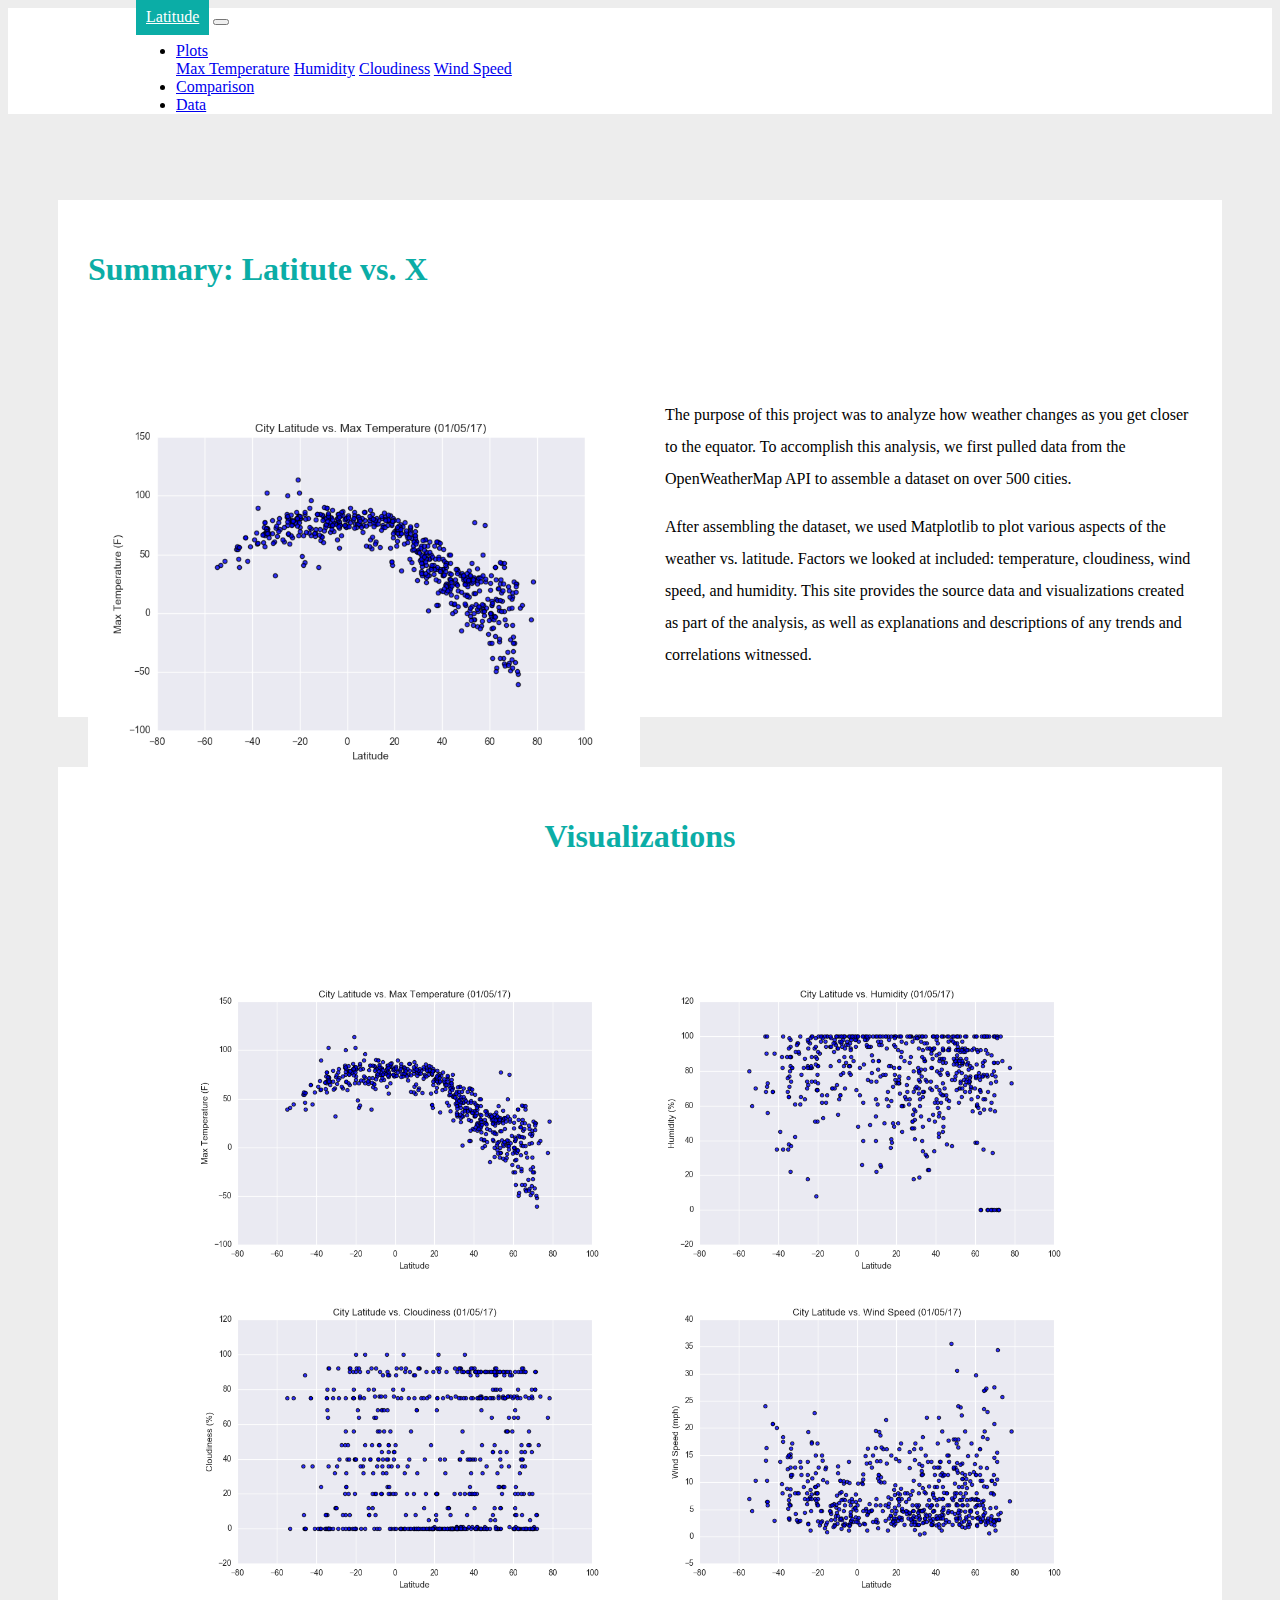
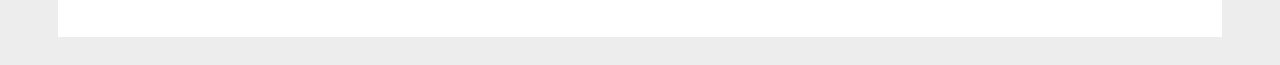
<file: index.html>
<!doctype html>
<html lang="en">
  <head>
    <!-- Required meta tags -->
    <meta charset="utf-8">
    <meta name="viewport" content="width=device-width, initial-scale=1, shrink-to-fit=no">

    <!-- Bootstrap CSS -->
    <link rel="stylesheet" href="https://stackpath.bootstrapcdn.com/bootstrap/4.1.3/css/bootstrap.min.css" integrity="sha384-MCw98/SFnGE8fJT3GXwEOngsV7Zt27NXFoaoApmYm81iuXoPkFOJwJ8ERdknLPMO" crossorigin="anonymous">
    <link rel="stylesheet" href="styles.css">
    <title>Hello, world!</title>

    
  </head>

  <body>
        <nav class="navbar navbar-expand-lg navbar-light">
                <a class="navbar-brand" href="html-css-hw-main.html">Latitude</a>
                <button class="navbar-toggler" type="button" data-toggle="collapse" data-target="#navbarSupportedContent" aria-controls="navbarSupportedContent" aria-expanded="false" aria-label="Toggle navigation">
                  <span class="navbar-toggler-icon"></span>
                </button>
              
                <div class="collapse navbar-collapse w-100 order-3 dual-collapse2" id="navbarSupportedContent">
                  <ul class="navbar-nav ml-auto">
                        <li class="nav-item dropdown">
                                <a class="nav-link dropdown-toggle" href="#" id="navbarDropdown" role="button" data-toggle="dropdown" aria-haspopup="true" aria-expanded="false">
                                  Plots
                                </a>
                                <div class="dropdown-menu" aria-labelledby="navbarDropdown">
                                  <a class="dropdown-item" href="viz-1.html">Max Temperature</a>
                                  <a class="dropdown-item" href="viz-2.html">Humidity</a>
                                  <a class="dropdown-item" href="viz-3.html">Cloudiness</a>
                                  <a class="dropdown-item" href="viz-4.html">Wind Speed</a>
                                </div>
                              </li>
                    <li class="nav-item">
                      <a class="nav-link" href="comparisons.html">Comparison</a>
                    </li>
                    <li class="nav-item">
                      <a class="nav-link" href="data.html">Data</a>
                    </li>
                    
                  </ul>
                </div>
              </nav>
    <div class="container-fluid">
            <div class="row">
                <div class='col-lg-8'>
                    <div class='row-container'>
                    <h1>Summary: Latitute vs. X</h1>
                <img class='featured-image' src='Fig1.png'/>
                    <p>The purpose of this project was to analyze how weather changes as you get closer to the equator. 
                        To accomplish this analysis, we first pulled data from the OpenWeatherMap API to assemble a dataset 
                        on over 500 cities.                    
                    </p>
                    <p>After assembling the dataset, we used Matplotlib to plot various aspects of the weather vs. latitude. Factors we looked at included: 
                        temperature, cloudiness, wind speed, and humidity. This site provides the source data and visualizations created as part of the analysis, 
                        as well as explanations and descriptions of any trends and correlations witnessed.
                    </p>
                </div>
                    </div>
                <div class='col-lg-4 center-align'>
                    <div class='row-container viz'>
                        <h1>Visualizations</h1>
                <a href='viz-1.html'><img class='image-viz' src='Fig1.png'/></a>
                <a href='viz-2.html'><img class='image-viz' src='Fig2.png'/></a>
                <a href='viz-3.html'><img class='image-viz' src='Fig3.png'/></a>
                <a href='viz-4.html'><img class='image-viz' src='Fig4.png'/></a>
                </div>
                    </div>
            </div>
        </div>
    <!-- Optional JavaScript -->
    <!-- jQuery first, then Popper.js, then Bootstrap JS -->
    <script src="https://code.jquery.com/jquery-3.3.1.slim.min.js" integrity="sha384-q8i/X+965DzO0rT7abK41JStQIAqVgRVzpbzo5smXKp4YfRvH+8abtTE1Pi6jizo" crossorigin="anonymous"></script>
    <script src="https://cdnjs.cloudflare.com/ajax/libs/popper.js/1.14.3/umd/popper.min.js" integrity="sha384-ZMP7rVo3mIykV+2+9J3UJ46jBk0WLaUAdn689aCwoqbBJiSnjAK/l8WvCWPIPm49" crossorigin="anonymous"></script>
    <script src="https://stackpath.bootstrapcdn.com/bootstrap/4.1.3/js/bootstrap.min.js" integrity="sha384-ChfqqxuZUCnJSK3+MXmPNIyE6ZbWh2IMqE241rYiqJxyMiZ6OW/JmZQ5stwEULTy" crossorigin="anonymous"></script>
  </body>
</html>
</file>
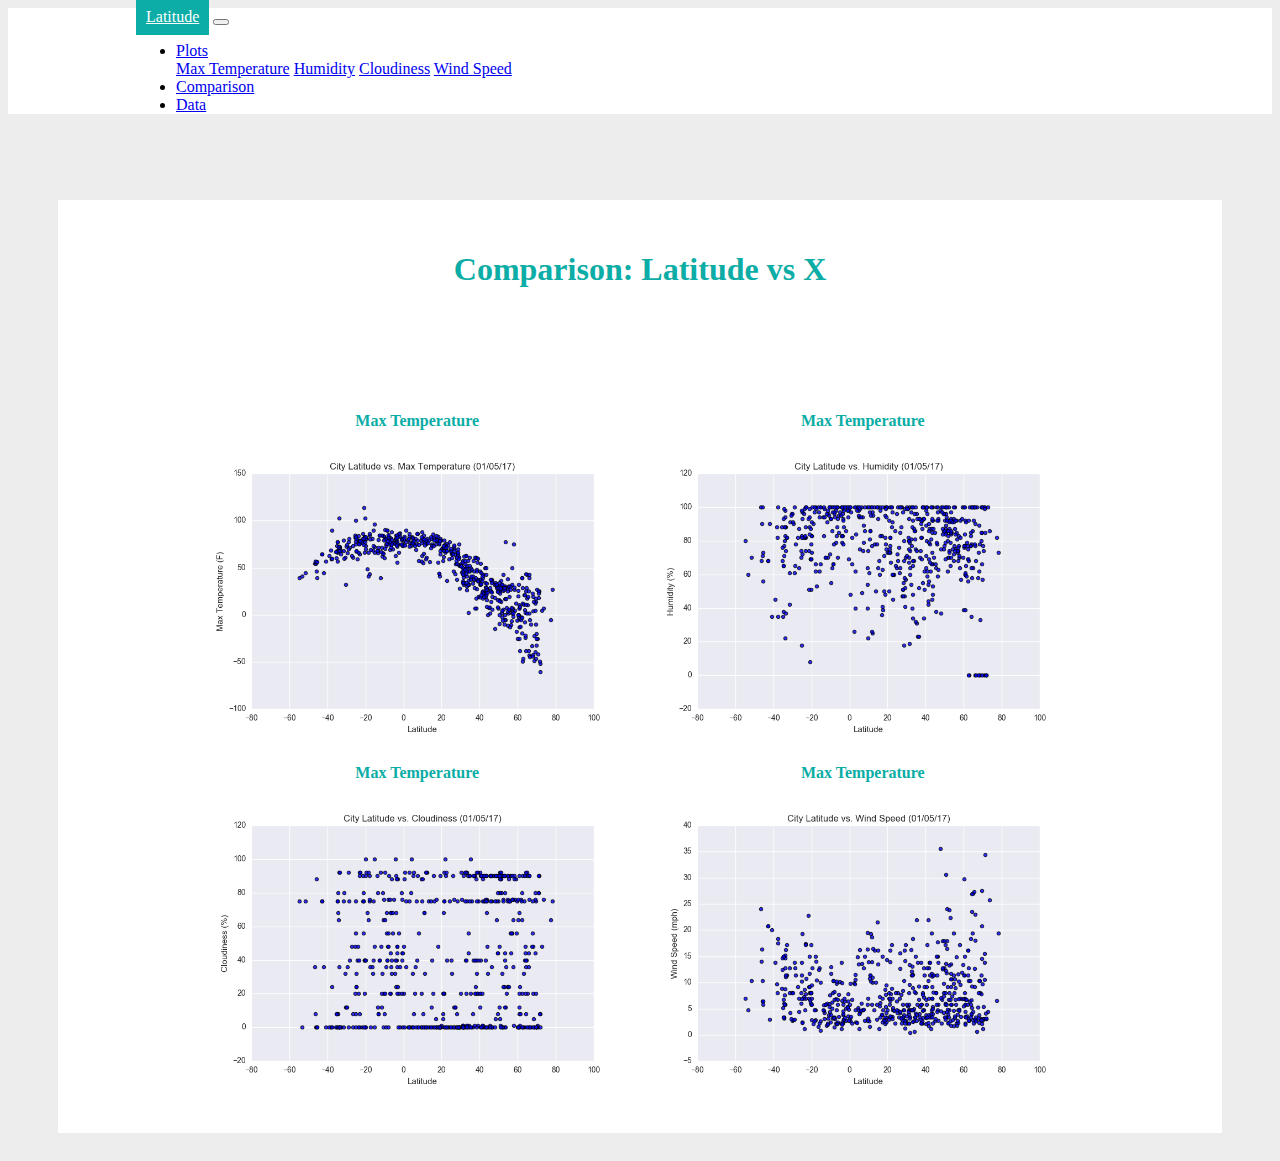
<file: comparisons.html>
<!doctype html>
<html lang="en">
  <head>
    <!-- Required meta tags -->
    <meta charset="utf-8">
    <meta name="viewport" content="width=device-width, initial-scale=1, shrink-to-fit=no">

    <!-- Bootstrap CSS -->
    <link rel="stylesheet" href="https://stackpath.bootstrapcdn.com/bootstrap/4.1.3/css/bootstrap.min.css" integrity="sha384-MCw98/SFnGE8fJT3GXwEOngsV7Zt27NXFoaoApmYm81iuXoPkFOJwJ8ERdknLPMO" crossorigin="anonymous">
    <link rel="stylesheet" href="styles.css">
    <title>Hello, world!</title>

    
  </head>

  <body>
        <nav class="navbar navbar-expand-lg navbar-light">
                <a class="navbar-brand" href="html-css-hw-main.html">Latitude</a>
                <button class="navbar-toggler" type="button" data-toggle="collapse" data-target="#navbarSupportedContent" aria-controls="navbarSupportedContent" aria-expanded="false" aria-label="Toggle navigation">
                  <span class="navbar-toggler-icon"></span>
                </button>
              
                <div class="collapse navbar-collapse w-100 order-3 dual-collapse2" id="navbarSupportedContent">
                  <ul class="navbar-nav ml-auto">
                        <li class="nav-item dropdown">
                                <a class="nav-link dropdown-toggle" href="#" id="navbarDropdown" role="button" data-toggle="dropdown" aria-haspopup="true" aria-expanded="false">
                                  Plots
                                </a>
                                <div class="dropdown-menu" aria-labelledby="navbarDropdown">
                                  <a class="dropdown-item" href="viz-1.html">Max Temperature</a>
                                  <a class="dropdown-item" href="viz-2.html">Humidity</a>
                                  <a class="dropdown-item" href="viz-3.html">Cloudiness</a>
                                  <a class="dropdown-item" href="viz-4.html">Wind Speed</a>
                                </div>
                              </li>
                    <li class="nav-item">
                      <a class="nav-link" href="comparisons.html">Comparison</a>
                    </li>
                    <li class="nav-item">
                      <a class="nav-link" href="data.html">Data</a>
                    </li>
                    
                  </ul>
                </div>
              </nav>
    <div class="container-fluid">

                <div class="row">
                    <div class='col-lg-12 center-align'>
                        <div class='row-container'>
                        <h1>Comparison: Latitude vs X</h1>
                            <div class='compare-item-top-row'>
                                <div class='compare-item'><h2>Max Temperature</h2><a href='viz-1.html'><img class='image-viz-compare' src='Fig1.png'/></a></div>
                                <div class='compare-item'><h2>Max Temperature</h2><a href='viz-2.html'><img class='image-viz-compare' src='Fig2.png'/></a></div>
                            </div>
                                <div class='compare-item'><h2>Max Temperature</h2><a href='viz-3.html'><img class='image-viz-compare' src='Fig3.png'/></a></div>
                                <div class='compare-item'><h2>Max Temperature</h2><a href='viz-4.html'><img class='image-viz-compare' src='Fig4.png'/></a></div>
                        </div>
                    </div>
                </div>
    </div>
                    
    <!-- Optional JavaScript -->
    <!-- jQuery first, then Popper.js, then Bootstrap JS -->
    <script src="https://code.jquery.com/jquery-3.3.1.slim.min.js" integrity="sha384-q8i/X+965DzO0rT7abK41JStQIAqVgRVzpbzo5smXKp4YfRvH+8abtTE1Pi6jizo" crossorigin="anonymous"></script>
    <script src="https://cdnjs.cloudflare.com/ajax/libs/popper.js/1.14.3/umd/popper.min.js" integrity="sha384-ZMP7rVo3mIykV+2+9J3UJ46jBk0WLaUAdn689aCwoqbBJiSnjAK/l8WvCWPIPm49" crossorigin="anonymous"></script>
    <script src="https://stackpath.bootstrapcdn.com/bootstrap/4.1.3/js/bootstrap.min.js" integrity="sha384-ChfqqxuZUCnJSK3+MXmPNIyE6ZbWh2IMqE241rYiqJxyMiZ6OW/JmZQ5stwEULTy" crossorigin="anonymous"></script>
  </body>
</html>
</file>
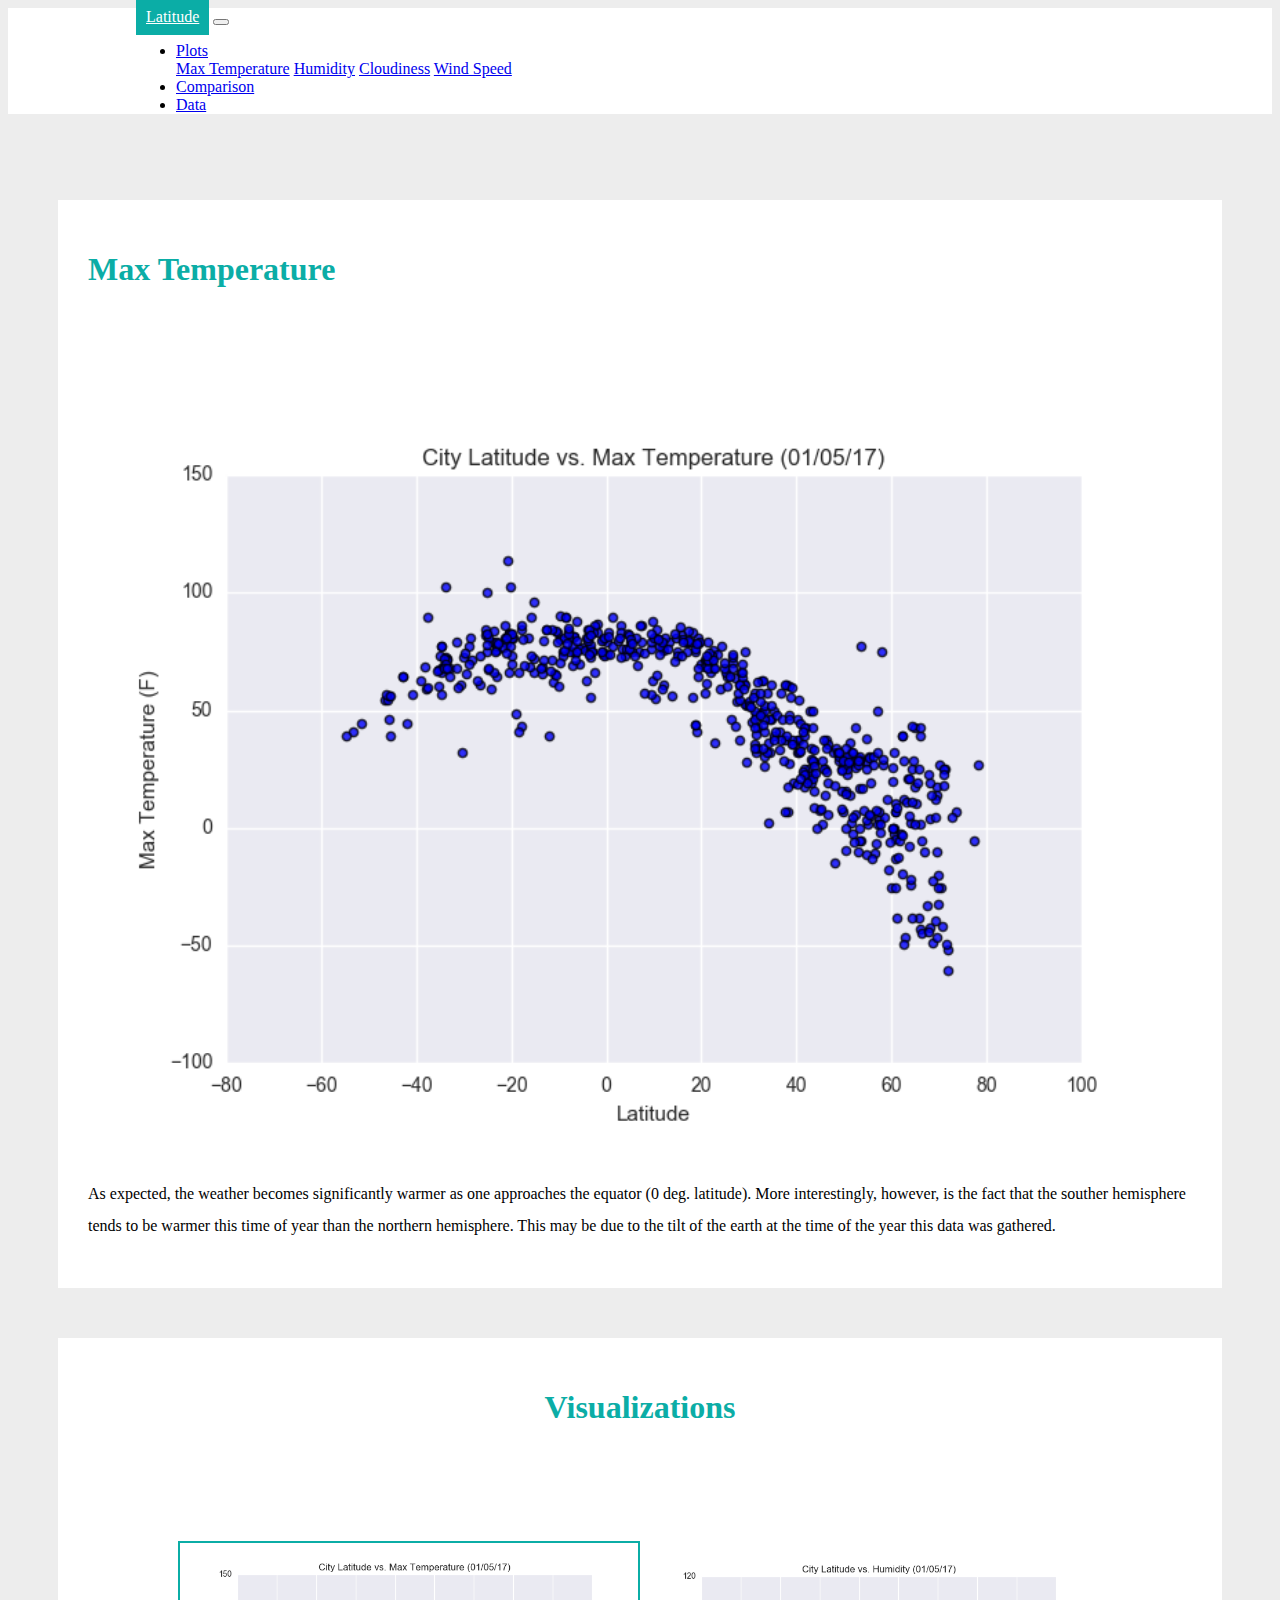
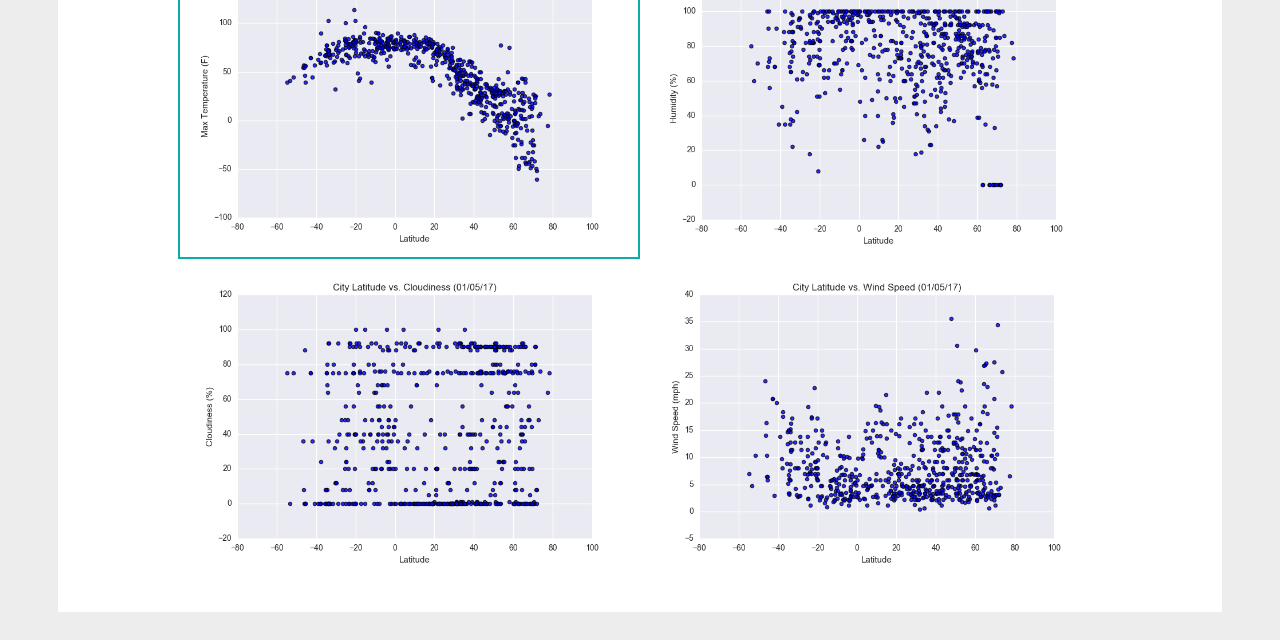
<file: viz-1.html>
<!doctype html>
<html lang="en">
  <head>
    <!-- Required meta tags -->
    <meta charset="utf-8">
    <meta name="viewport" content="width=device-width, initial-scale=1, shrink-to-fit=no">

    <!-- Bootstrap CSS -->
    <link rel="stylesheet" href="https://stackpath.bootstrapcdn.com/bootstrap/4.1.3/css/bootstrap.min.css" integrity="sha384-MCw98/SFnGE8fJT3GXwEOngsV7Zt27NXFoaoApmYm81iuXoPkFOJwJ8ERdknLPMO" crossorigin="anonymous">
    <link rel="stylesheet" href="styles.css">
    <title>Hello, world!</title>

    
  </head>

  <body>
        <nav class="navbar navbar-expand-lg navbar-light">
                <a class="navbar-brand" href="html-css-hw-main.html">Latitude</a>
                <button class="navbar-toggler" type="button" data-toggle="collapse" data-target="#navbarSupportedContent" aria-controls="navbarSupportedContent" aria-expanded="false" aria-label="Toggle navigation">
                  <span class="navbar-toggler-icon"></span>
                </button>
              
                <div class="collapse navbar-collapse w-100 order-3 dual-collapse2" id="navbarSupportedContent">
                  <ul class="navbar-nav ml-auto">
                        <li class="nav-item dropdown">
                                <a class="nav-link dropdown-toggle" href="#" id="navbarDropdown" role="button" data-toggle="dropdown" aria-haspopup="true" aria-expanded="false">
                                  Plots
                                </a>
                                <div class="dropdown-menu" aria-labelledby="navbarDropdown">
                                  <a class="dropdown-item" href="viz-1.html">Max Temperature</a>
                                  <a class="dropdown-item" href="viz-2.html">Humidity</a>
                                  <a class="dropdown-item" href="viz-3.html">Cloudiness</a>
                                  <a class="dropdown-item" href="viz-4.html">Wind Speed</a>
                                </div>
                              </li>
                    <li class="nav-item">
                      <a class="nav-link" href="comparisons.html">Comparison</a>
                    </li>
                    <li class="nav-item">
                      <a class="nav-link" href="data.html">Data</a>
                    </li>
                    
                  </ul>
                </div>
              </nav>
    <div class="container-fluid">
            <div class="row">
                <div class='col-lg-8'>
                    <div class='row-container'>
                    <h1>Max Temperature</h1>
                <img class='viz-featured-image' src='Fig1.png'/>
                    <p>As expected, the weather becomes significantly warmer as one approaches the equator (0 deg. latitude). 
                        More interestingly, however, is the fact that the souther hemisphere tends to be warmer this time of year 
                        than the northern hemisphere. This may be due to the tilt of the earth at the time of the year this 
                        data was gathered.
                    </p>
                </div>
                    </div>
                <div class='col-lg-4 center-align'>
                    <div class='row-container viz'>
                        <h1>Visualizations</h1>
                <a href='viz-1.html'><img class='image-viz selected' src='Fig1.png'/></a>
                <a href='viz-2.html'><img class='image-viz' src='Fig2.png'/></a>
                <a href='viz-3.html'><img class='image-viz' src='Fig3.png'/></a>
                <a href='viz-4.html'><img class='image-viz' src='Fig4.png'/></a>
                </div>
                    </div>
            </div>
        </div>
    <!-- Optional JavaScript -->
    <!-- jQuery first, then Popper.js, then Bootstrap JS -->
    <script src="https://code.jquery.com/jquery-3.3.1.slim.min.js" integrity="sha384-q8i/X+965DzO0rT7abK41JStQIAqVgRVzpbzo5smXKp4YfRvH+8abtTE1Pi6jizo" crossorigin="anonymous"></script>
    <script src="https://cdnjs.cloudflare.com/ajax/libs/popper.js/1.14.3/umd/popper.min.js" integrity="sha384-ZMP7rVo3mIykV+2+9J3UJ46jBk0WLaUAdn689aCwoqbBJiSnjAK/l8WvCWPIPm49" crossorigin="anonymous"></script>
    <script src="https://stackpath.bootstrapcdn.com/bootstrap/4.1.3/js/bootstrap.min.js" integrity="sha384-ChfqqxuZUCnJSK3+MXmPNIyE6ZbWh2IMqE241rYiqJxyMiZ6OW/JmZQ5stwEULTy" crossorigin="anonymous"></script>
  </body>
</html>
</file>
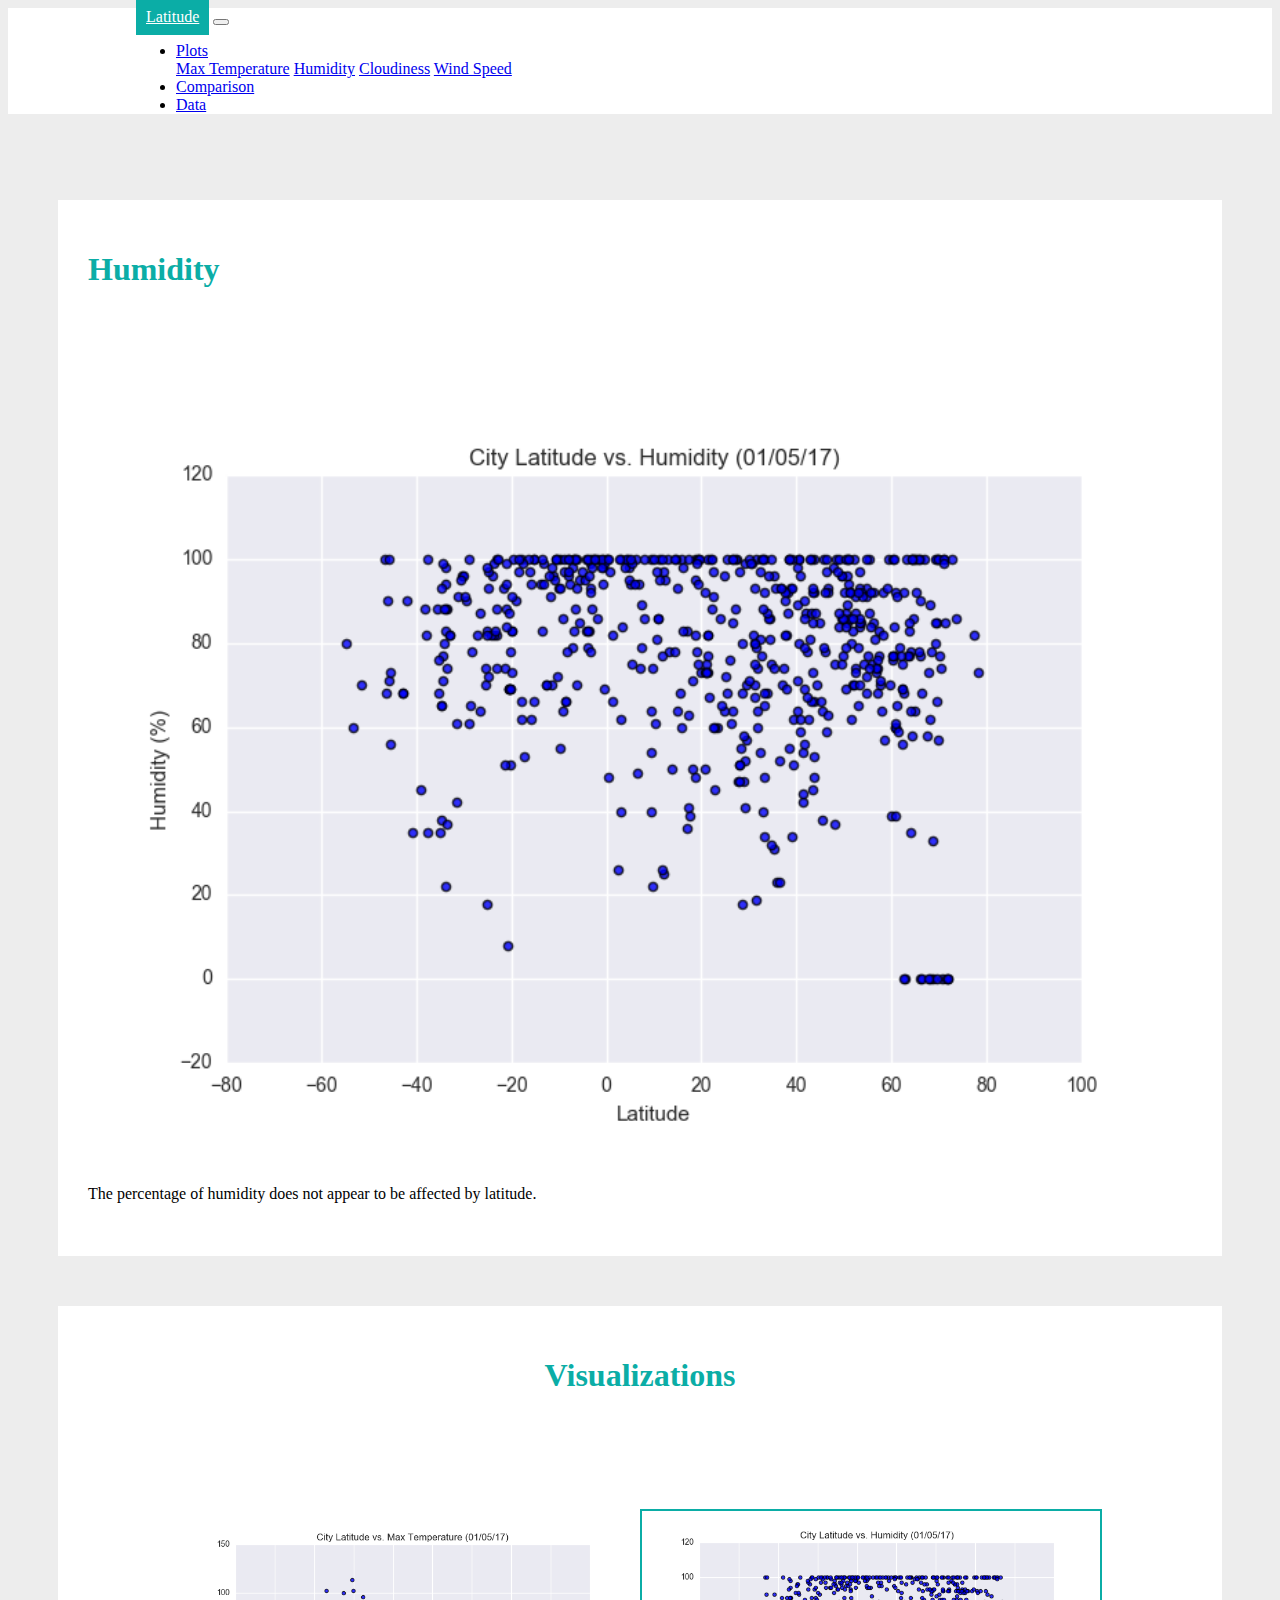
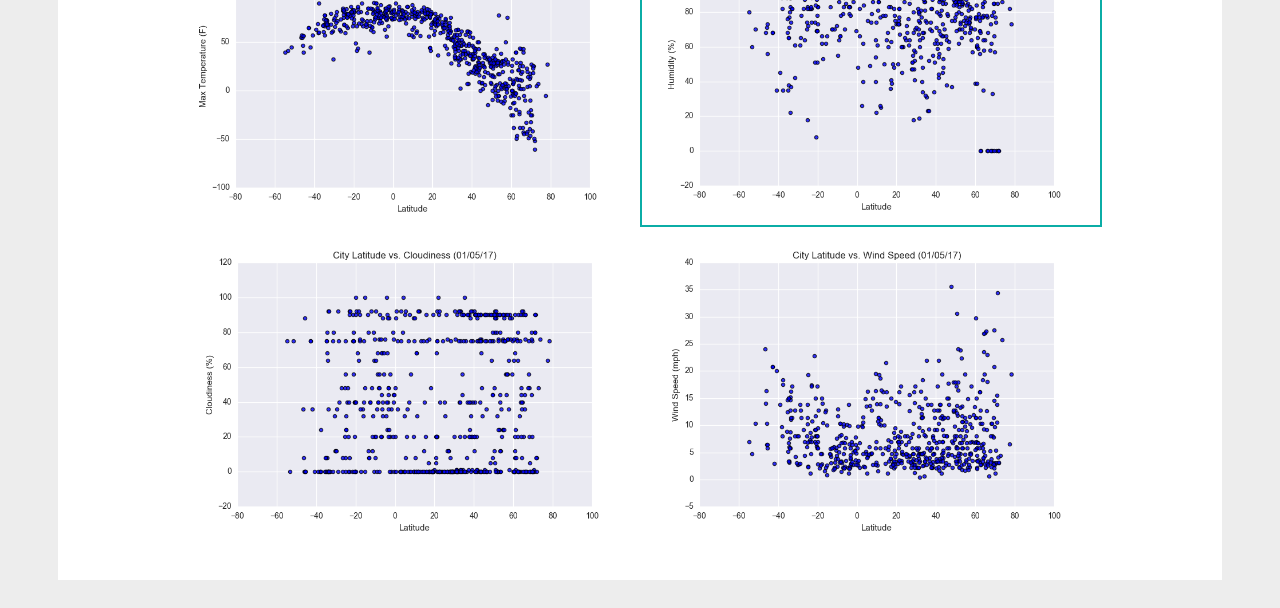
<file: viz-2.html>
<!doctype html>
<html lang="en">
  <head>
    <!-- Required meta tags -->
    <meta charset="utf-8">
    <meta name="viewport" content="width=device-width, initial-scale=1, shrink-to-fit=no">

    <!-- Bootstrap CSS -->
    <link rel="stylesheet" href="https://stackpath.bootstrapcdn.com/bootstrap/4.1.3/css/bootstrap.min.css" integrity="sha384-MCw98/SFnGE8fJT3GXwEOngsV7Zt27NXFoaoApmYm81iuXoPkFOJwJ8ERdknLPMO" crossorigin="anonymous">
    <link rel="stylesheet" href="styles.css">
    <title>Hello, world!</title>

    
  </head>

  <body>
        <nav class="navbar navbar-expand-lg navbar-light">
                <a class="navbar-brand" href="html-css-hw-main.html">Latitude</a>
                <button class="navbar-toggler" type="button" data-toggle="collapse" data-target="#navbarSupportedContent" aria-controls="navbarSupportedContent" aria-expanded="false" aria-label="Toggle navigation">
                  <span class="navbar-toggler-icon"></span>
                </button>
              
                <div class="collapse navbar-collapse w-100 order-3 dual-collapse2" id="navbarSupportedContent">
                  <ul class="navbar-nav ml-auto">
                        <li class="nav-item dropdown">
                                <a class="nav-link dropdown-toggle" href="#" id="navbarDropdown" role="button" data-toggle="dropdown" aria-haspopup="true" aria-expanded="false">
                                  Plots
                                </a>
                                <div class="dropdown-menu" aria-labelledby="navbarDropdown">
                                  <a class="dropdown-item" href="viz-1.html">Max Temperature</a>
                                  <a class="dropdown-item" href="viz-2.html">Humidity</a>
                                  <a class="dropdown-item" href="viz-3.html">Cloudiness</a>
                                  <a class="dropdown-item" href="viz-4.html">Wind Speed</a>
                                </div>
                              </li>
                    <li class="nav-item">
                      <a class="nav-link" href="comparisons.html">Comparison</a>
                    </li>
                    <li class="nav-item">
                      <a class="nav-link" href="data.html">Data</a>
                    </li>
                    
                  </ul>
                </div>
              </nav>
    <div class="container-fluid">
            <div class="row">
                <div class='col-lg-8'>
                    <div class='row-container'>
                    <h1>Humidity</h1>
                <img class='viz-featured-image' src='Fig2.png'/>
                    <p>The percentage of humidity does not appear to be affected by latitude. 
                    
                    </p>
                </div>
                    </div>
                <div class='col-lg-4 center-align'>
                    <div class='row-container viz'>
                        <h1>Visualizations</h1>
                <a href='viz-1.html'><img class='image-viz' src='Fig1.png'/></a>
                <a href='viz-2.html'><img class='image-viz selected' src='Fig2.png'/></a>
                <a href='viz-3.html'><img class='image-viz' src='Fig3.png'/></a>
                <a href='viz-4.html'><img class='image-viz' src='Fig4.png'/></a>
                </div>
                    </div>
            </div>
        </div>
    <!-- Optional JavaScript -->
    <!-- jQuery first, then Popper.js, then Bootstrap JS -->
    <script src="https://code.jquery.com/jquery-3.3.1.slim.min.js" integrity="sha384-q8i/X+965DzO0rT7abK41JStQIAqVgRVzpbzo5smXKp4YfRvH+8abtTE1Pi6jizo" crossorigin="anonymous"></script>
    <script src="https://cdnjs.cloudflare.com/ajax/libs/popper.js/1.14.3/umd/popper.min.js" integrity="sha384-ZMP7rVo3mIykV+2+9J3UJ46jBk0WLaUAdn689aCwoqbBJiSnjAK/l8WvCWPIPm49" crossorigin="anonymous"></script>
    <script src="https://stackpath.bootstrapcdn.com/bootstrap/4.1.3/js/bootstrap.min.js" integrity="sha384-ChfqqxuZUCnJSK3+MXmPNIyE6ZbWh2IMqE241rYiqJxyMiZ6OW/JmZQ5stwEULTy" crossorigin="anonymous"></script>
  </body>
</html>
</file>
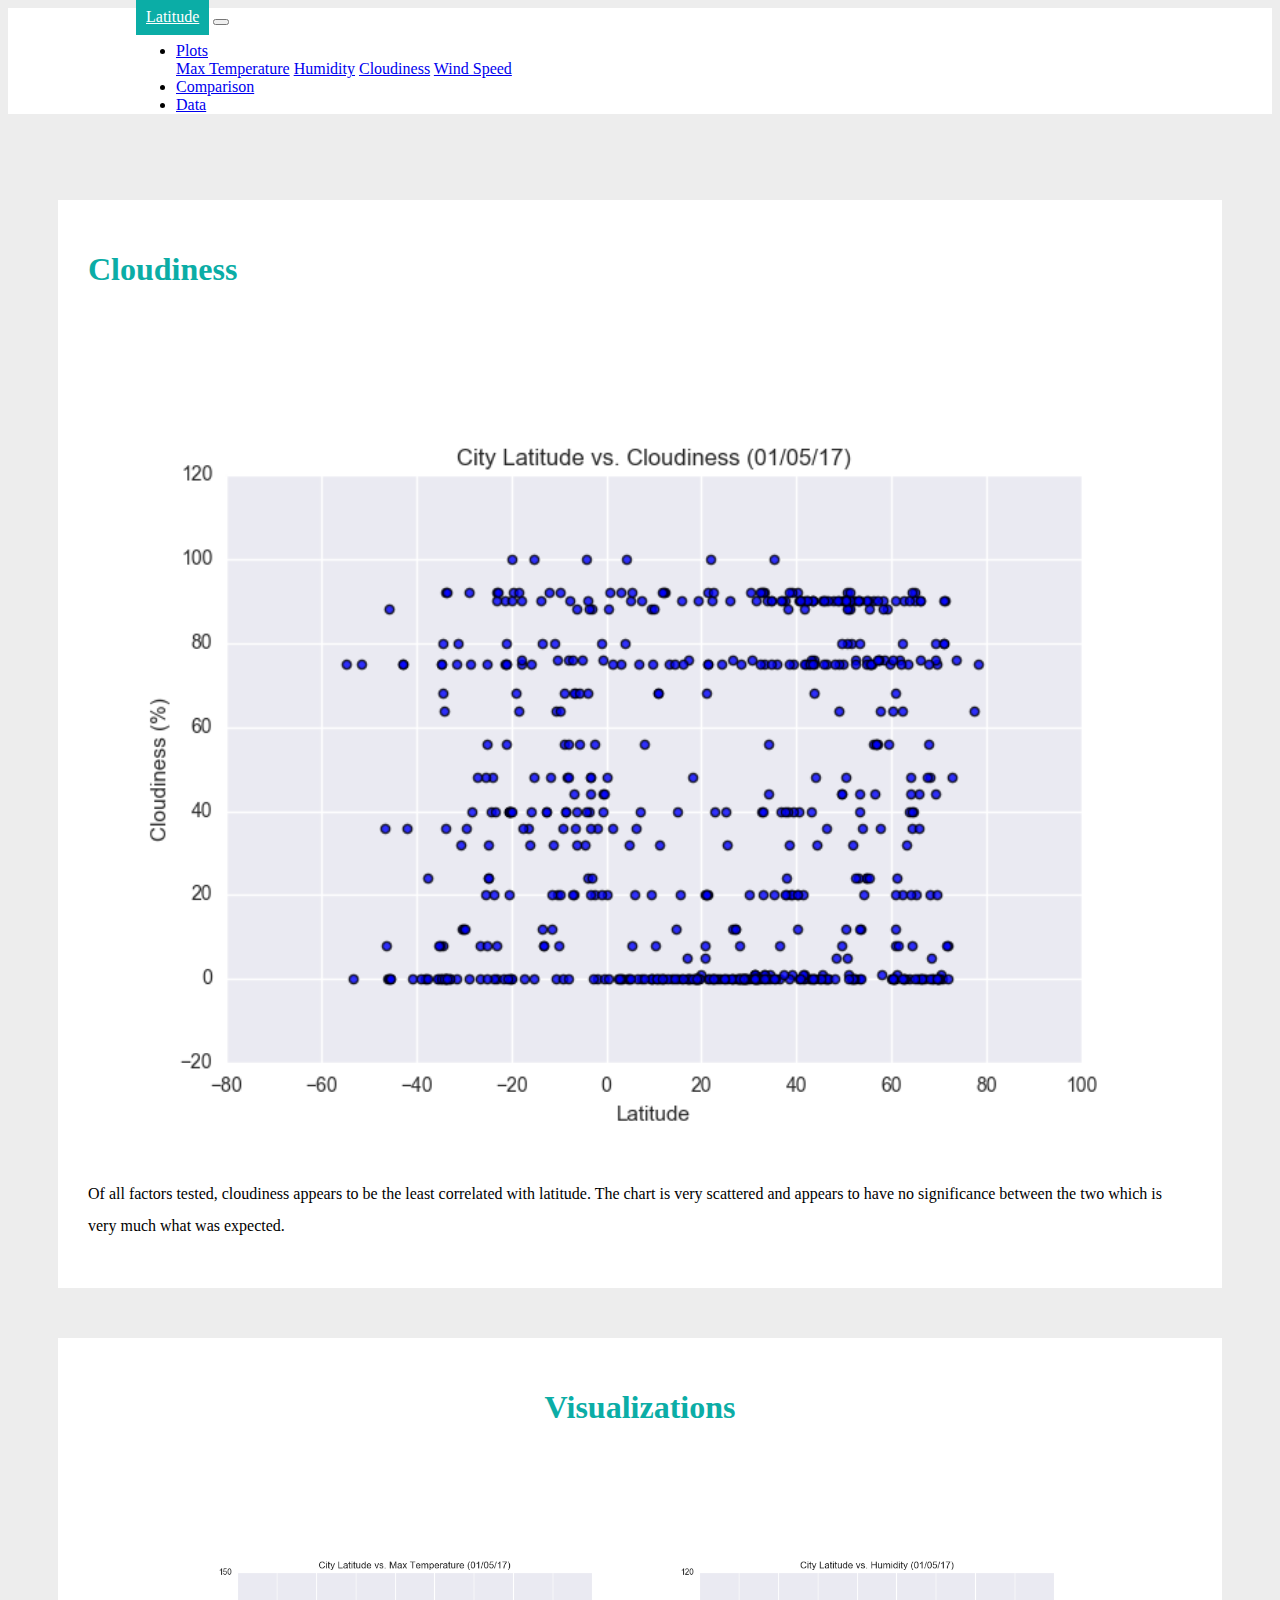
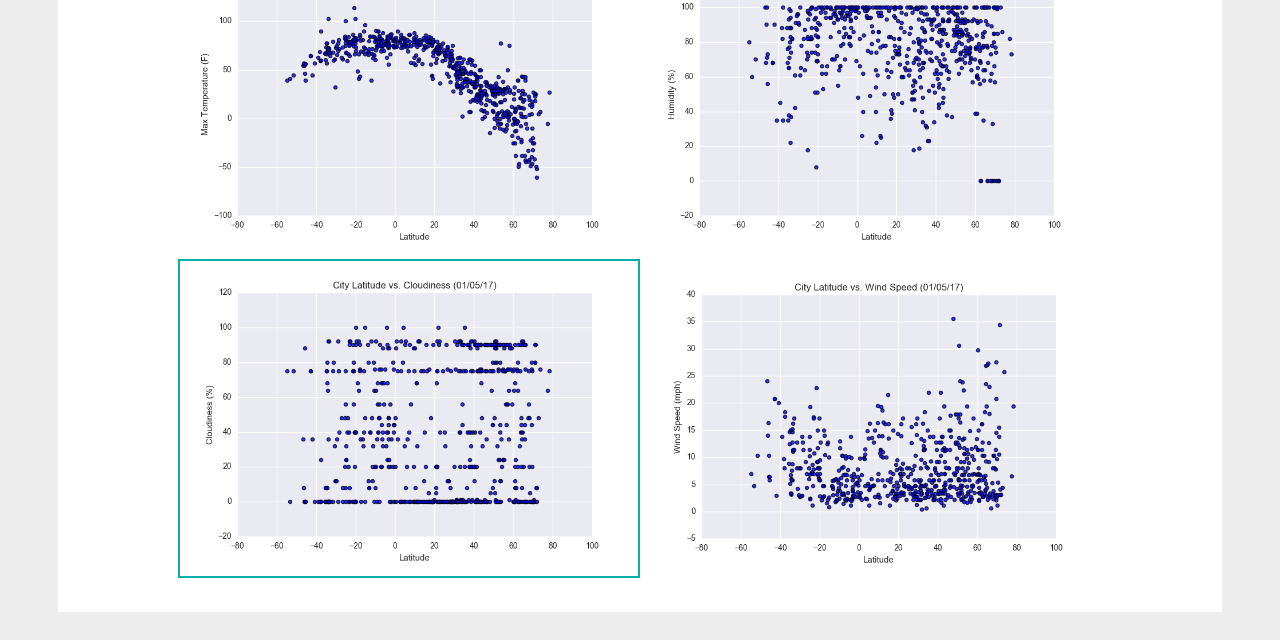
<file: viz-3.html>
<!doctype html>
<html lang="en">
  <head>
    <!-- Required meta tags -->
    <meta charset="utf-8">
    <meta name="viewport" content="width=device-width, initial-scale=1, shrink-to-fit=no">

    <!-- Bootstrap CSS -->
    <link rel="stylesheet" href="https://stackpath.bootstrapcdn.com/bootstrap/4.1.3/css/bootstrap.min.css" integrity="sha384-MCw98/SFnGE8fJT3GXwEOngsV7Zt27NXFoaoApmYm81iuXoPkFOJwJ8ERdknLPMO" crossorigin="anonymous">
    <link rel="stylesheet" href="styles.css">
    <title>Hello, world!</title>

    
  </head>

  <body>
        <nav class="navbar navbar-expand-lg navbar-light">
                <a class="navbar-brand" href="html-css-hw-main.html">Latitude</a>
                <button class="navbar-toggler" type="button" data-toggle="collapse" data-target="#navbarSupportedContent" aria-controls="navbarSupportedContent" aria-expanded="false" aria-label="Toggle navigation">
                  <span class="navbar-toggler-icon"></span>
                </button>
              
                <div class="collapse navbar-collapse w-100 order-3 dual-collapse2" id="navbarSupportedContent">
                  <ul class="navbar-nav ml-auto">
                        <li class="nav-item dropdown">
                                <a class="nav-link dropdown-toggle" href="#" id="navbarDropdown" role="button" data-toggle="dropdown" aria-haspopup="true" aria-expanded="false">
                                  Plots
                                </a>
                                <div class="dropdown-menu" aria-labelledby="navbarDropdown">
                                  <a class="dropdown-item" href="viz-1.html">Max Temperature</a>
                                  <a class="dropdown-item" href="viz-2.html">Humidity</a>
                                  <a class="dropdown-item" href="viz-3.html">Cloudiness</a>
                                  <a class="dropdown-item" href="viz-4.html">Wind Speed</a>
                                </div>
                              </li>
                    <li class="nav-item">
                      <a class="nav-link" href="comparisons.html">Comparison</a>
                    </li>
                    <li class="nav-item">
                      <a class="nav-link" href="data.html">Data</a>
                    </li>
                    
                  </ul>
                </div>
              </nav>
    <div class="container-fluid">
            <div class="row">
                <div class='col-lg-8'>
                    <div class='row-container'>
                    <h1>Cloudiness</h1>
                <img class='viz-featured-image' src='Fig3.png'/>
                    <p>Of all factors tested, cloudiness appears to be the least correlated with latitude. The chart is very scattered and appears 
                        to have no significance between the two which is very much what was expected.                     
                    </p>
                </div>
                    </div>
                <div class='col-lg-4 center-align'>
                    <div class='row-container viz'>
                        <h1>Visualizations</h1>
                <a href='viz-1.html'><img class='image-viz' src='Fig1.png'/></a>
                <a href='viz-2.html'><img class='image-viz' src='Fig2.png'/></a>
                <a href='viz-3.html'><img class='image-viz selected' src='Fig3.png'/></a>
                <a href='viz-4.html'><img class='image-viz' src='Fig4.png'/></a>
                </div>
                    </div>
            </div>
        </div>
    <!-- Optional JavaScript -->
    <!-- jQuery first, then Popper.js, then Bootstrap JS -->
    <script src="https://code.jquery.com/jquery-3.3.1.slim.min.js" integrity="sha384-q8i/X+965DzO0rT7abK41JStQIAqVgRVzpbzo5smXKp4YfRvH+8abtTE1Pi6jizo" crossorigin="anonymous"></script>
    <script src="https://cdnjs.cloudflare.com/ajax/libs/popper.js/1.14.3/umd/popper.min.js" integrity="sha384-ZMP7rVo3mIykV+2+9J3UJ46jBk0WLaUAdn689aCwoqbBJiSnjAK/l8WvCWPIPm49" crossorigin="anonymous"></script>
    <script src="https://stackpath.bootstrapcdn.com/bootstrap/4.1.3/js/bootstrap.min.js" integrity="sha384-ChfqqxuZUCnJSK3+MXmPNIyE6ZbWh2IMqE241rYiqJxyMiZ6OW/JmZQ5stwEULTy" crossorigin="anonymous"></script>
  </body>
</html>
</file>
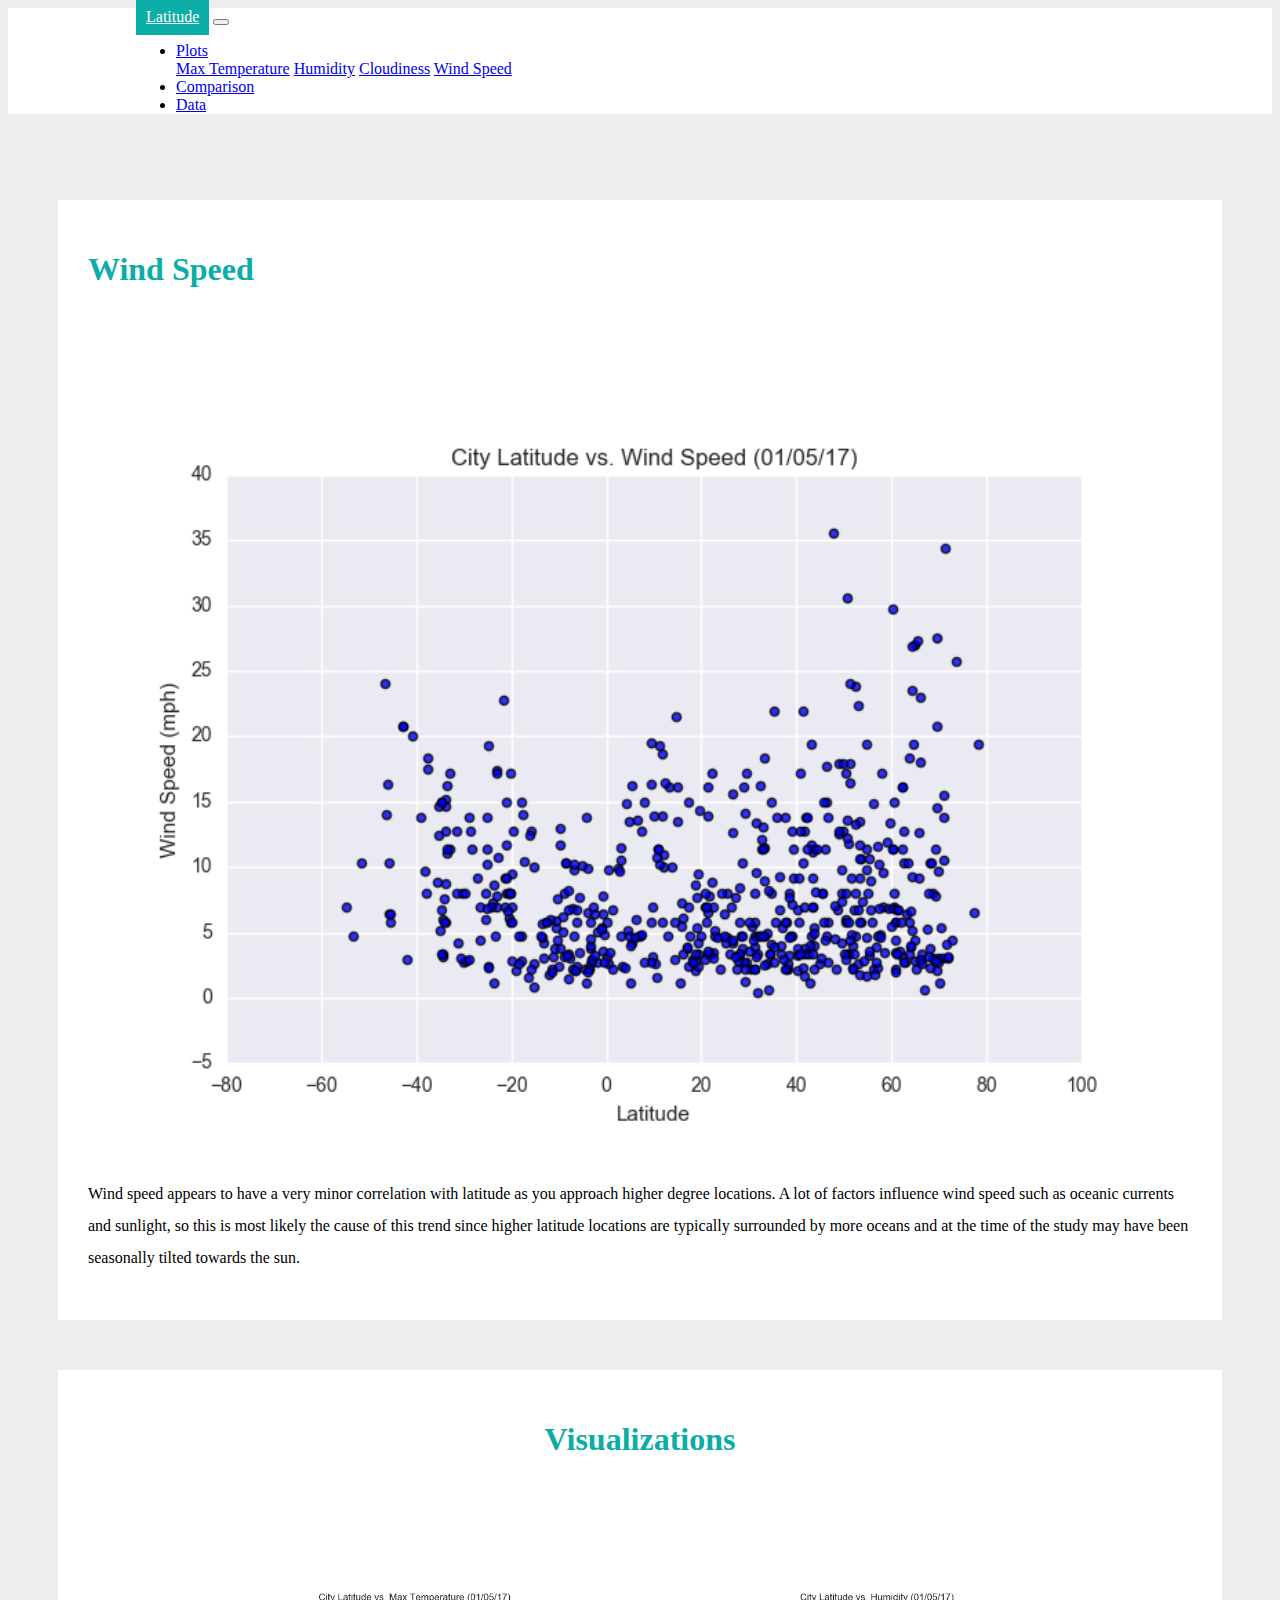
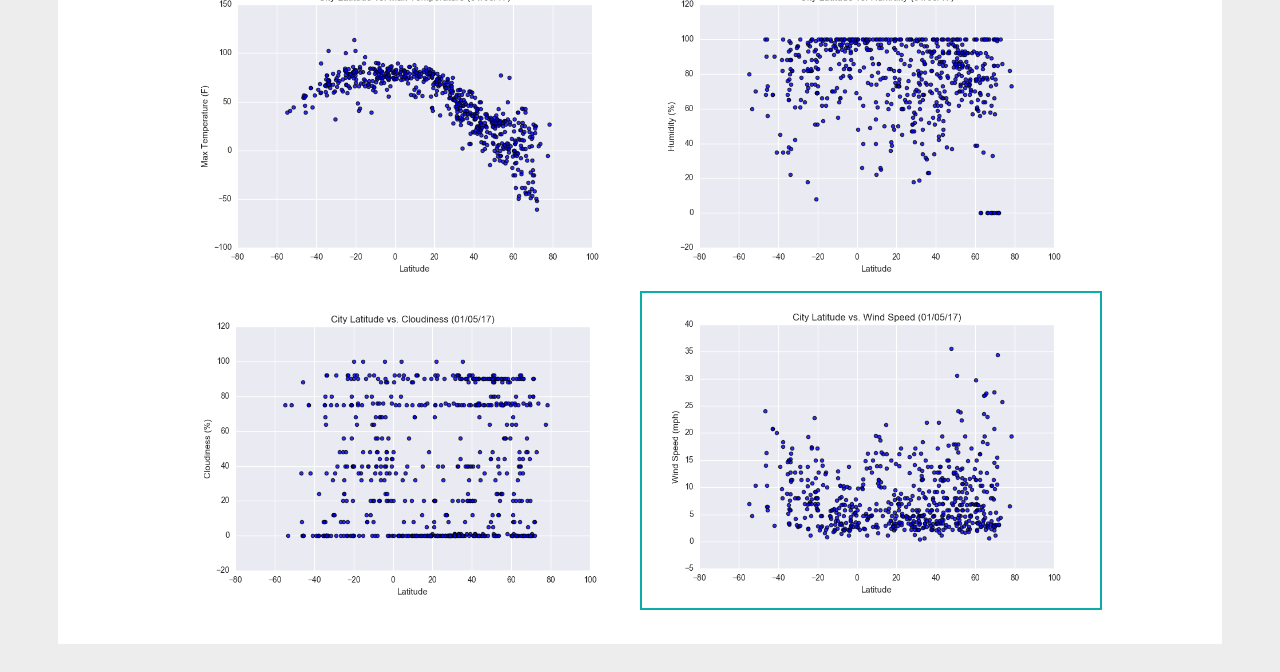
<file: viz-4.html>
<!doctype html>
<html lang="en">
  <head>
    <!-- Required meta tags -->
    <meta charset="utf-8">
    <meta name="viewport" content="width=device-width, initial-scale=1, shrink-to-fit=no">

    <!-- Bootstrap CSS -->
    <link rel="stylesheet" href="https://stackpath.bootstrapcdn.com/bootstrap/4.1.3/css/bootstrap.min.css" integrity="sha384-MCw98/SFnGE8fJT3GXwEOngsV7Zt27NXFoaoApmYm81iuXoPkFOJwJ8ERdknLPMO" crossorigin="anonymous">
    <link rel="stylesheet" href="styles.css">
    <title>Hello, world!</title>

    
  </head>

  <body>
        <nav class="navbar navbar-expand-lg navbar-light">
                <a class="navbar-brand" href="html-css-hw-main.html">Latitude</a>
                <button class="navbar-toggler" type="button" data-toggle="collapse" data-target="#navbarSupportedContent" aria-controls="navbarSupportedContent" aria-expanded="false" aria-label="Toggle navigation">
                  <span class="navbar-toggler-icon"></span>
                </button>
              
                <div class="collapse navbar-collapse w-100 order-3 dual-collapse2" id="navbarSupportedContent">
                  <ul class="navbar-nav ml-auto">
                        <li class="nav-item dropdown">
                                <a class="nav-link dropdown-toggle" href="#" id="navbarDropdown" role="button" data-toggle="dropdown" aria-haspopup="true" aria-expanded="false">
                                  Plots
                                </a>
                                <div class="dropdown-menu" aria-labelledby="navbarDropdown">
                                  <a class="dropdown-item" href="viz-1.html">Max Temperature</a>
                                  <a class="dropdown-item" href="viz-2.html">Humidity</a>
                                  <a class="dropdown-item" href="viz-3.html">Cloudiness</a>
                                  <a class="dropdown-item" href="viz-4.html">Wind Speed</a>
                                </div>
                              </li>
                    <li class="nav-item">
                      <a class="nav-link" href="comparisons.html">Comparison</a>
                    </li>
                    <li class="nav-item">
                      <a class="nav-link" href="data.html">Data</a>
                    </li>
                    
                  </ul>
                </div>
              </nav>
    <div class="container-fluid">
            <div class="row">
                <div class='col-lg-8'>
                    <div class='row-container'>
                    <h1>Wind Speed</h1>
                <img class='viz-featured-image' src='Fig4.png'/>
                    <p>Wind speed appears to have a very minor correlation with latitude as you approach higher degree locations. 
                        A lot of factors influence wind speed such as oceanic currents and sunlight, so this is most likely the cause 
                        of this trend since higher latitude locations are typically surrounded by more oceans and at the time of the 
                        study may have been seasonally tilted towards the sun.
                    </p>
                </div>
                    </div>
                <div class='col-lg-4 center-align'>
                    <div class='row-container viz'>
                        <h1>Visualizations</h1>
                <a href='viz-1.html'><img class='image-viz' src='Fig1.png'/></a>
                <a href='viz-2.html'><img class='image-viz' src='Fig2.png'/></a>
                <a href='viz-3.html'><img class='image-viz' src='Fig3.png'/></a>
                <a href='viz-4.html'><img class='image-viz selected' src='Fig4.png'/></a>
                </div>
                    </div>
            </div>
        </div>
    <!-- Optional JavaScript -->
    <!-- jQuery first, then Popper.js, then Bootstrap JS -->
    <script src="https://code.jquery.com/jquery-3.3.1.slim.min.js" integrity="sha384-q8i/X+965DzO0rT7abK41JStQIAqVgRVzpbzo5smXKp4YfRvH+8abtTE1Pi6jizo" crossorigin="anonymous"></script>
    <script src="https://cdnjs.cloudflare.com/ajax/libs/popper.js/1.14.3/umd/popper.min.js" integrity="sha384-ZMP7rVo3mIykV+2+9J3UJ46jBk0WLaUAdn689aCwoqbBJiSnjAK/l8WvCWPIPm49" crossorigin="anonymous"></script>
    <script src="https://stackpath.bootstrapcdn.com/bootstrap/4.1.3/js/bootstrap.min.js" integrity="sha384-ChfqqxuZUCnJSK3+MXmPNIyE6ZbWh2IMqE241rYiqJxyMiZ6OW/JmZQ5stwEULTy" crossorigin="anonymous"></script>
  </body>
</html>
</file>
<file: styles.css>
body {
    background-color: #ededed;
}

body div.container-fluid {
    padding: 20px 50px 20px;
}

body.data {
    padding: 20px 50px 20px;
}

h1 {

    margin-bottom: 10%;
    font-size: 2em;
    color: #0bada6;
}

p {
    line-height: 2em; 
}

img.featured-image {
    width: 50%;
    float: left;
    margin-right: 25px;
    margin-bottom: 25px;
}

.viz-featured-image {
    width: 100%;

}

img.image-viz {
    width: 40%;
}

img.image-viz-compare {
    width: 100%;
}

.center-align {
    text-align: center;
}

nav {
    padding: 0em 5em 0em 8em !important;
    background-color: white;
}


.row-container {
    background-color: white;
    padding: 30px;
    margin-top: 50px;
}

.navbar-brand {
    background-color: #0bada6;
    color: white !important;
    padding: 10px;
}

.selected {
    border: 2px solid #0bada6;
}

 .compare-item {
    display: inline-block;
    width: 40%;
} 

.compare-item h2 {
    font-size: 1em;
    color: #0bada6;
}

.row-container.viz {
    padding-left: 10px;
    padding-right: 10px;
}

@media (max-width: 990px) {

    img.image-viz {
        width: 20%;
    }

    .compare-item {
        display: block;
        width: 100%;
    }

    nav {
        background-color: #0bada6;
    }

}
</file>
